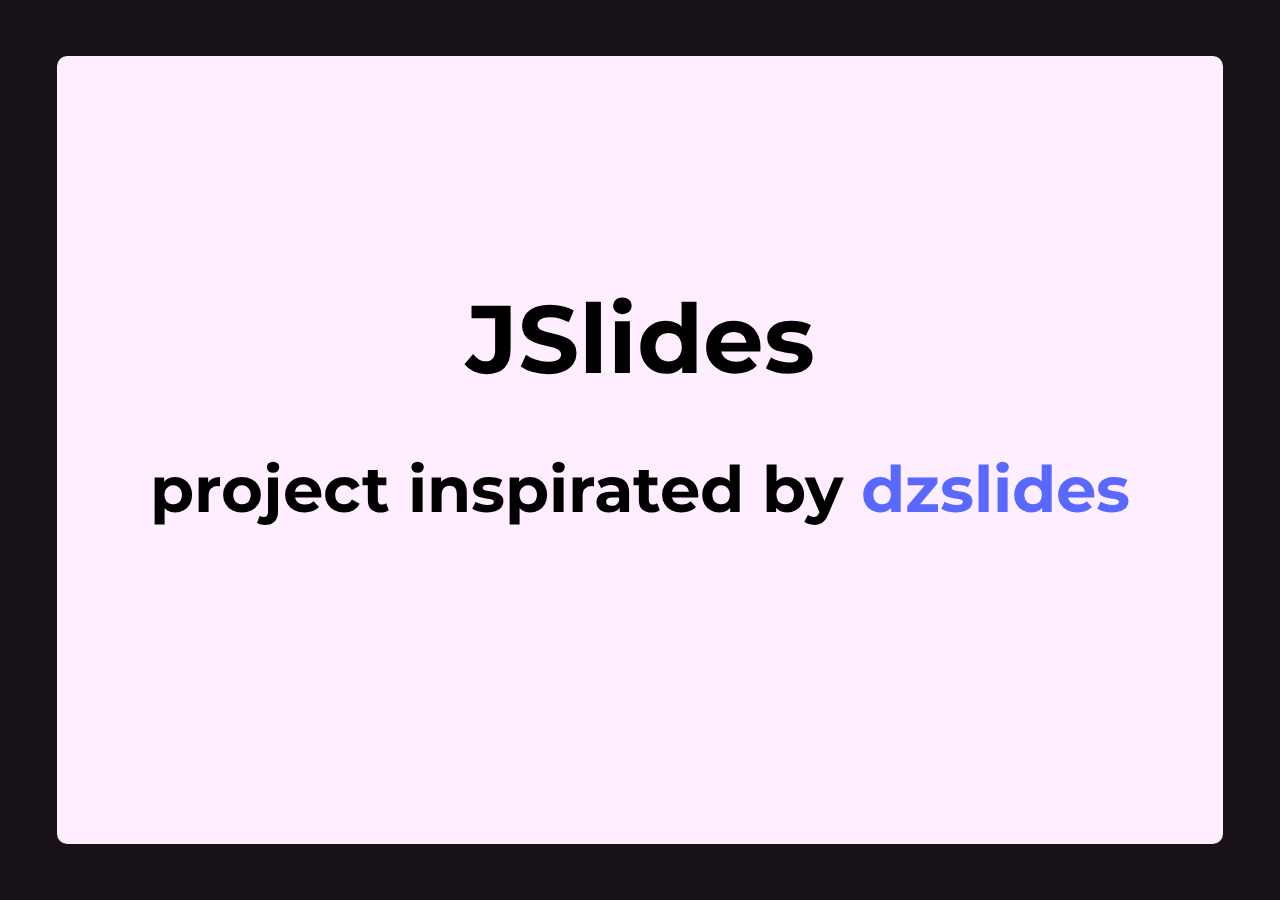
<file: index.html>
<!DOCTYPE html>
<html lang="en">
<head>
  <title>JSLIDES</title>
  <link rel="stylesheet" href="styles/general.css">
  <meta charset="UTF-8">
  <meta http-equiv="X-UA-Compatible" content="IE=edge, chrome=1">
  <meta name="viewport" content="width=device-width, initial-scale=1, maximum-scale=1, user-scalable=0">
</head>

<body class="general">
  <section id="slide-container">
    <iframe class="slide" src="./1.html" frameborder="0"></iframe>
    <iframe class="slide" src="./2.html" frameborder="0"></iframe>
    <iframe class="slide" src="./3.html" frameborder="0"></iframe>
    <iframe class="slide" src="./4.html" frameborder="0"></iframe>
    <iframe class="slide" src="./5.html" frameborder="0"></iframe>
  </section>

<script src="script/input.js"></script>
</body>
</html>
</file>
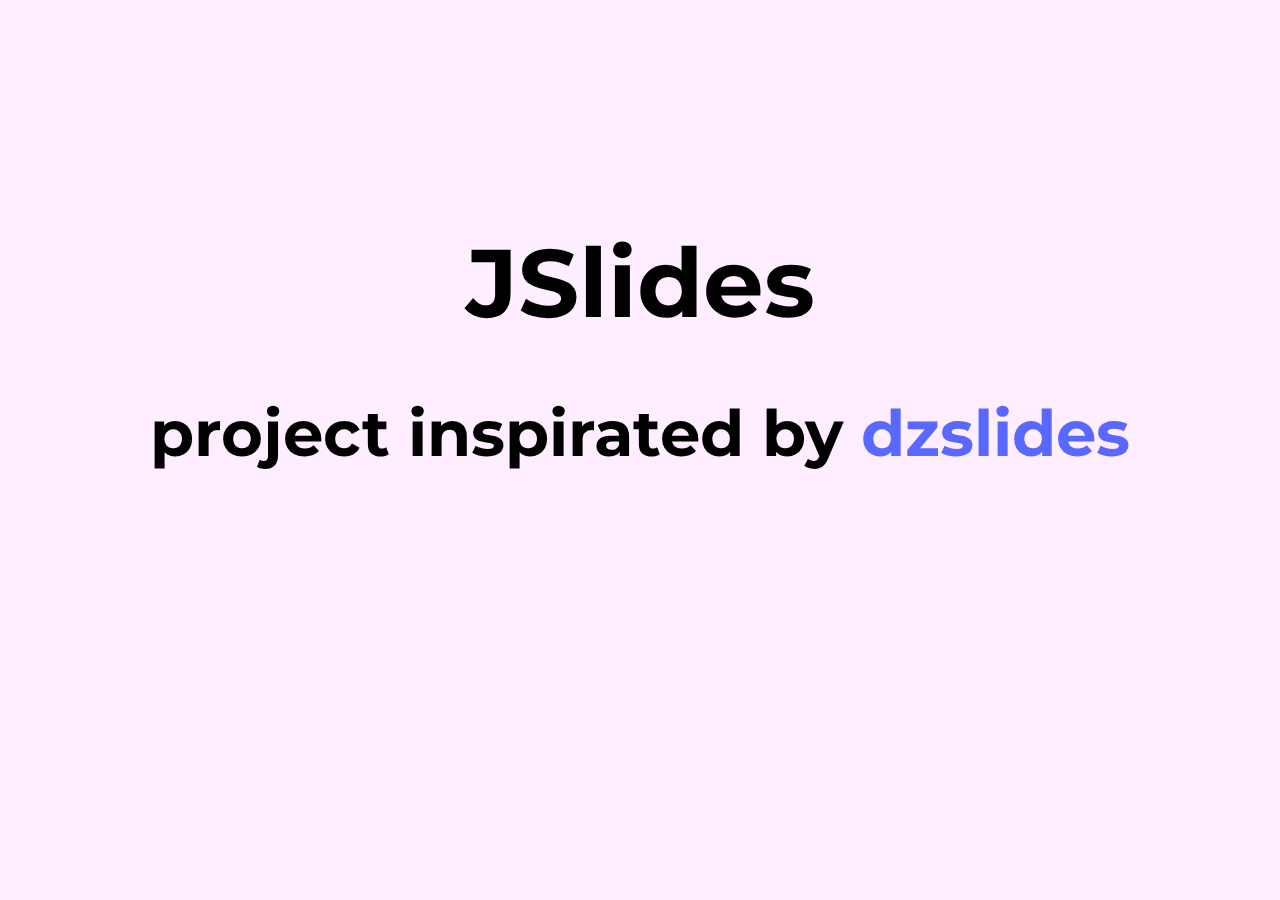
<file: 1.html>
<!DOCTYPE html>
<html lang="en">
<head>
  <link rel="stylesheet" href="styles/slides.css">
  <meta charset="UTF-8">
  <meta http-equiv="X-UA-Compatible" content="IE=edge, chrome=1">
  <meta name="viewport" content="width=device-width, initial-scale=1, maximum-scale=1, user-scalable=0">
</head>
<body>
  <h1>JSlides</h1>
  <h2>project inspirated by <a href="https://github.com/paulrouget/dzslides">dzslides</a></h2>
</body>
</html>
</file>
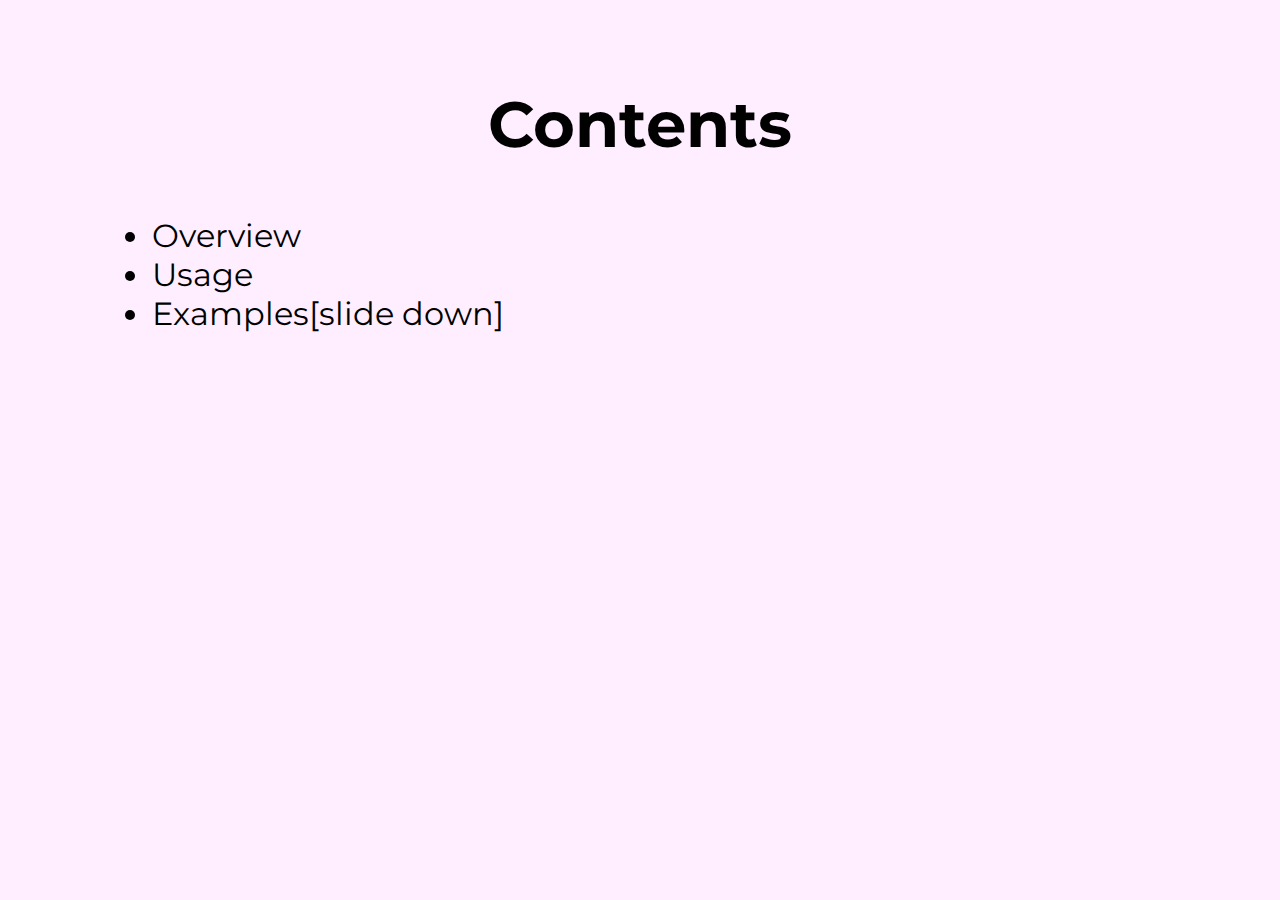
<file: 2.html>
<!DOCTYPE html>
<html lang="en">
<head>
  <link rel="stylesheet" href="styles/slides.css">
  <meta charset="UTF-8">
  <meta http-equiv="X-UA-Compatible" content="IE=edge, chrome=1">
  <meta name="viewport" content="width=device-width, initial-scale=1, maximum-scale=1, user-scalable=0">
</head>
<body>
  <h2>Contents</h2>
  <ul style="margin-left: 5rem;">
    <li>Overview</li>
    <li>Usage</li>
    <li>Examples[slide down]</li>
  </ul>
</body>
</html>
</file>
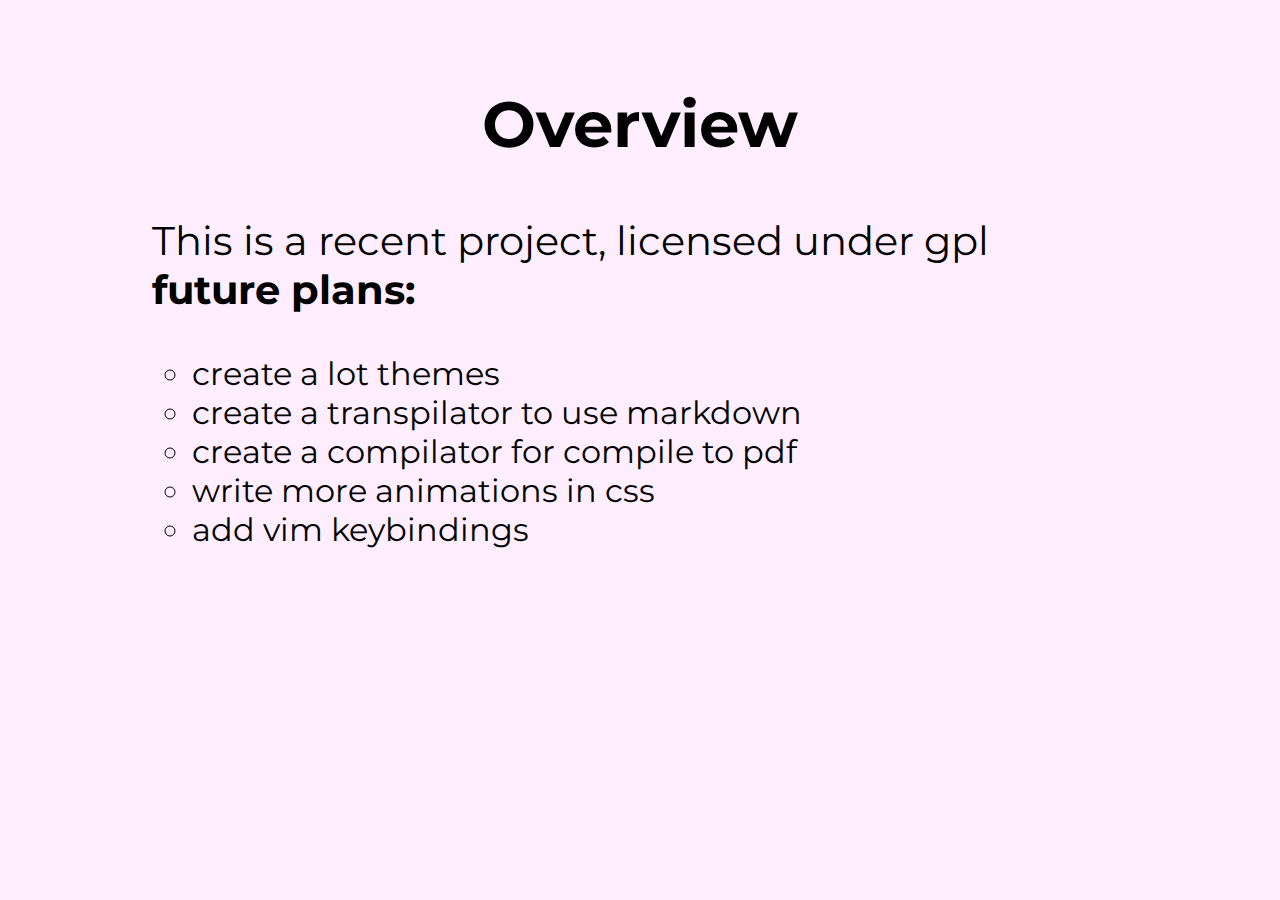
<file: 3.html>
<!DOCTYPE html>
<html lang="en">
<head>
  <link rel="stylesheet" href="styles/slides.css">
  <meta charset="UTF-8">
  <meta http-equiv="X-UA-Compatible" content="IE=edge, chrome=1">
  <meta name="viewport" content="width=device-width, initial-scale=1, maximum-scale=1, user-scalable=0">
</head>
<body>
  <h2>Overview</h2>
  <ul style="margin-left: 5rem;">
    <p>
    This is a recent project, licensed under gpl
    <br>
    <b>future plans:</b>
    <ul>
      <li>create a lot themes</li>
      <li>create a transpilator to use markdown</li>
      <li>create a compilator for compile to pdf</li>
      <li>write more animations in css</li>
      <li>add vim keybindings</li>
    </ul>
    </p>
  </ul>
  <!-- <h3>Lorem</h3> -->
  <!-- <h4>Lorem</h4> -->
  <!-- <h5>Lorem</h5> -->
  <!-- <h6>Lorem</h6> -->
  <!-- <p> Dolor reiciendis </p> -->
  <!-- <p>Dolor quis asperiores quis consequuntur obcaecati? Voluptas a recusandae eveniet magni cupiditate. Exercitationem vitae amet molestias sed culpa Doloribus architecto dicta provident quaerat obcaecati Nihil consectetur maxime est quae aspernatur</p> -->
  <!-- <blockquote>Dolor debitis tempore quidem necessitatibus rem, autem recusandae Voluptas saepe esse magnam unde dolor rem? Sit maiores odio incidunt nisi!</blockquote> -->
  <!-- <code>print(lorem)</code> -->
  <!-- <ul> -->
  <!--   <li>a</li> -->
  <!--   <li>a</li> -->
  <!--   <li>a</li> -->
  <!--   <li>a</li> -->
  <!--   <li>a</li> -->
  <!-- </ul> -->
  <!-- <p> -->
  <!-- <a href="https://www.duckduckgo.com">lorem</a> -->
  <!-- <a href="https://wii.com">lorem</a> -->
  <!-- </p> -->
  <!-- <p>Dolor quis asperiores quis consequuntur obcaecati? Voluptas a recusandae eveniet magni cupiditate. Exercitationem vitae amet molestias sed culpa Doloribus architecto dicta provident quaerat obcaecati Nihil consectetur maxime est quae aspernatur</p> -->
</body>
</html>
</file>
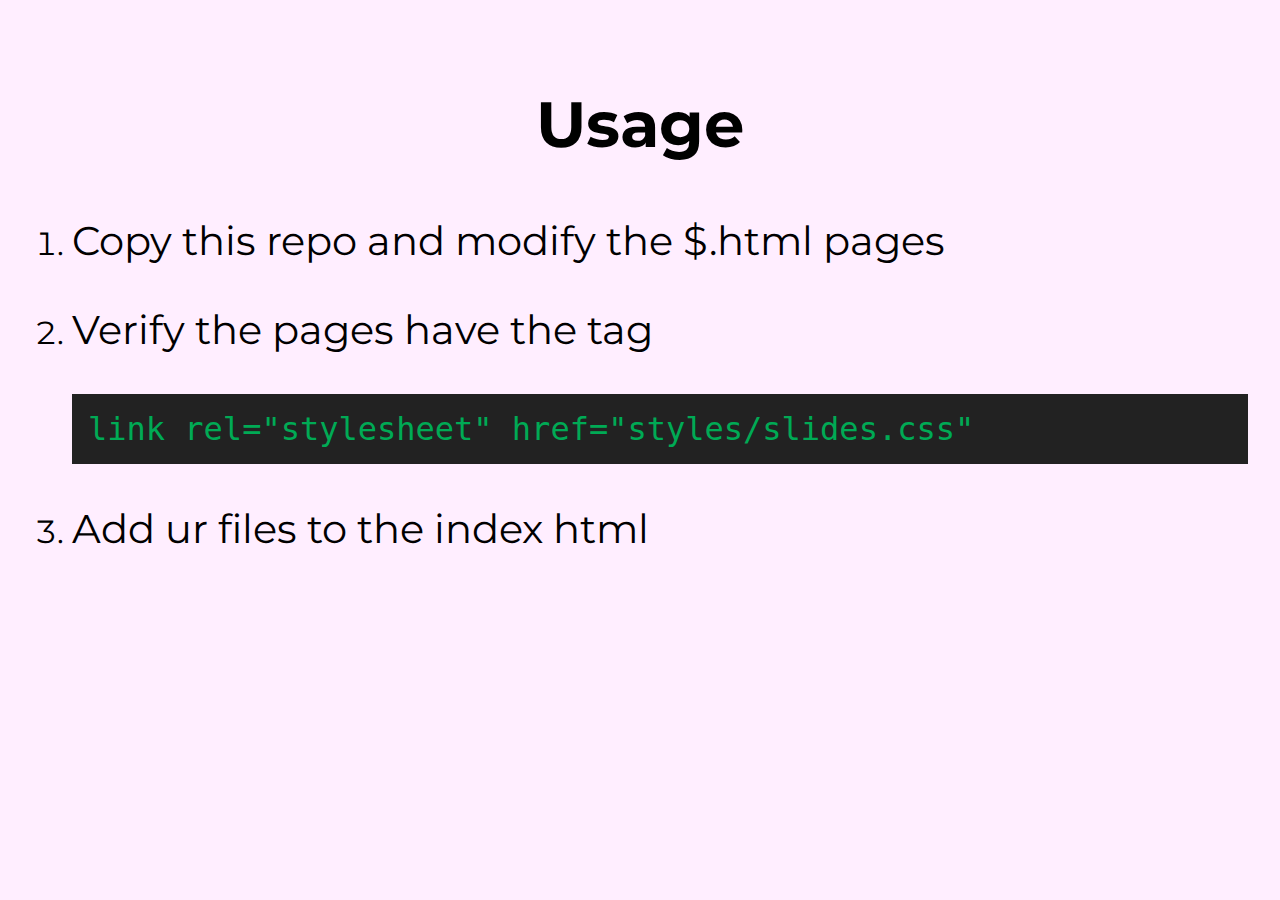
<file: 4.html>
<!DOCTYPE html>
<html lang="en">
<head>
  <link rel="stylesheet" href="styles/slides.css">
  <meta charset="UTF-8">
  <meta http-equiv="X-UA-Compatible" content="IE=edge, chrome=1">
  <meta name="viewport" content="width=device-width, initial-scale=1, maximum-scale=1, user-scalable=0">
</head>
<body>
  <h2>Usage</h2>
  <ol>
    <li><p>Copy this repo and modify the $.html pages</p></li>
    <li><p>Verify the pages have the tag</p></li>
    <code>link rel="stylesheet" href="styles/slides.css"</code>
    <li><p>Add ur files to the index html</p></li>
  </ol>
</body>
</html>
</file>
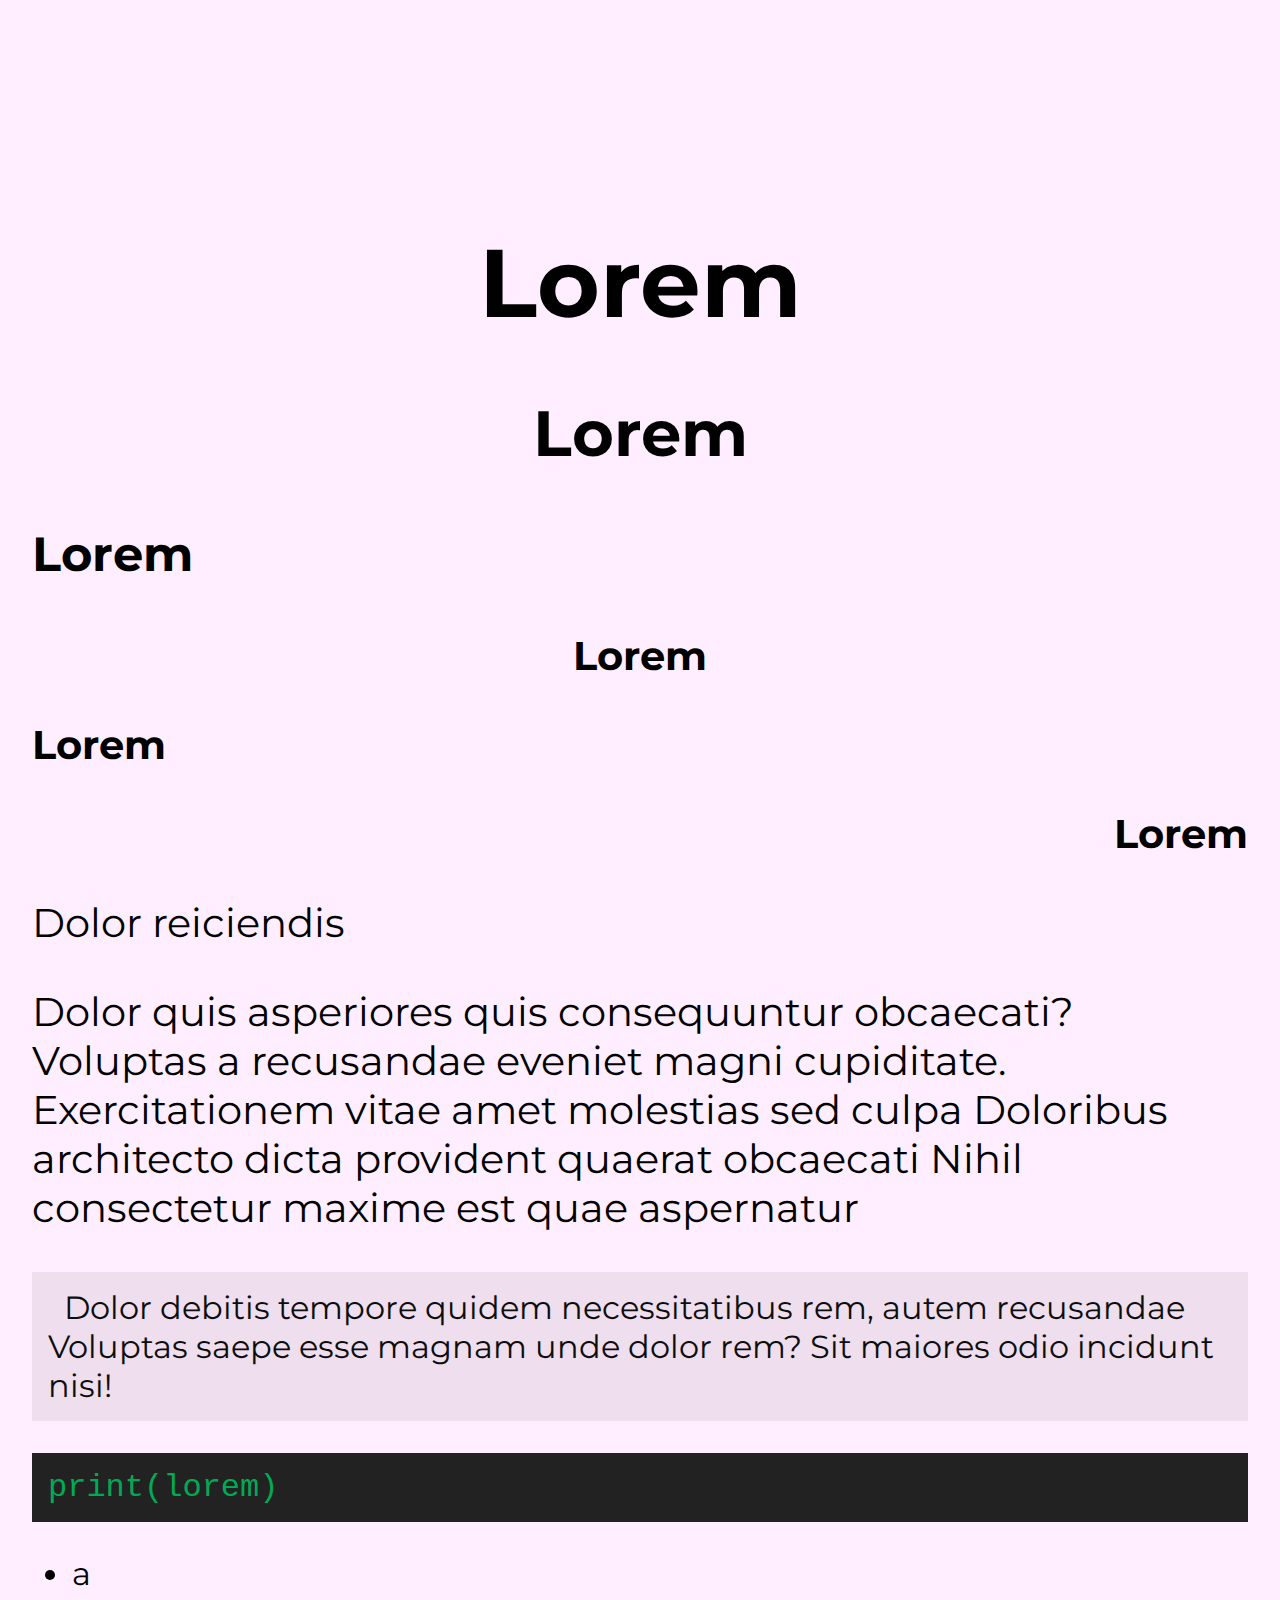
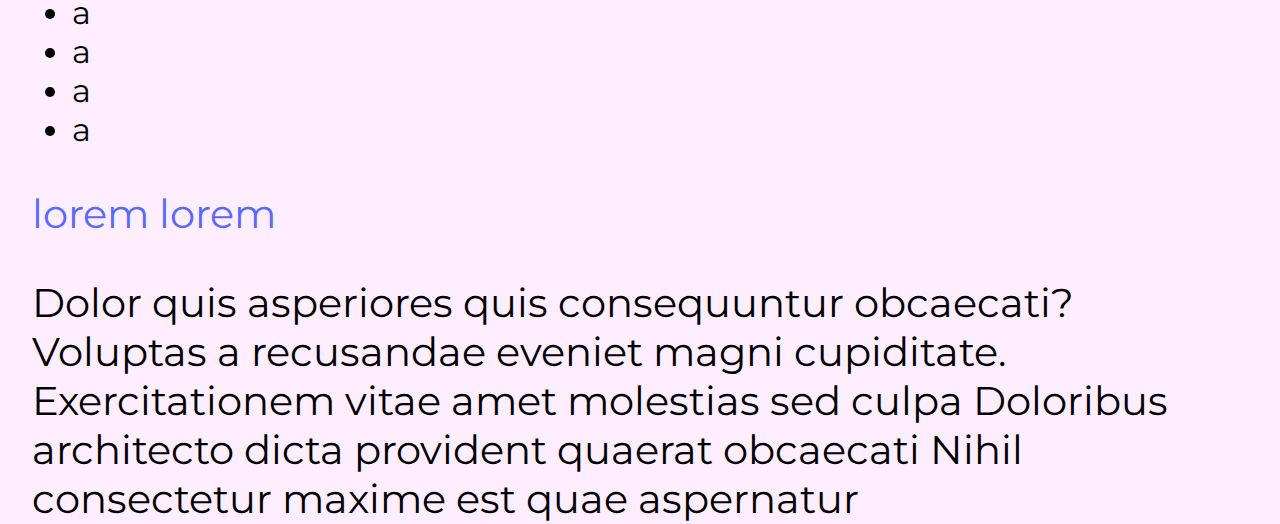
<file: 5.html>
<!DOCTYPE html>
<html lang="en">
<head>
  <link rel="stylesheet" href="styles/slides.css">
  <meta charset="UTF-8">
  <meta http-equiv="X-UA-Compatible" content="IE=edge, chrome=1">
  <meta name="viewport" content="width=device-width, initial-scale=1, maximum-scale=1, user-scalable=0">
</head>
<body>
  <h1>Lorem</h1>
  <h2>Lorem</h2>
  <h3>Lorem</h3>
  <h4>Lorem</h4>
  <h5>Lorem</h5>
  <h6>Lorem</h6>
  <p> Dolor reiciendis </p>
  <p>Dolor quis asperiores quis consequuntur obcaecati? Voluptas a recusandae eveniet magni cupiditate. Exercitationem vitae amet molestias sed culpa Doloribus architecto dicta provident quaerat obcaecati Nihil consectetur maxime est quae aspernatur</p>
  <blockquote>Dolor debitis tempore quidem necessitatibus rem, autem recusandae Voluptas saepe esse magnam unde dolor rem? Sit maiores odio incidunt nisi!</blockquote>
  <code>print(lorem)</code>
  <ul>
    <li>a</li>
    <li>a</li>
    <li>a</li>
    <li>a</li>
    <li>a</li>
  </ul>
  <p>
  <a href="https://www.duckduckgo.com">lorem</a>
  <a href="https://wii.com">lorem</a>
  </p>
  <p>Dolor quis asperiores quis consequuntur obcaecati? Voluptas a recusandae eveniet magni cupiditate. Exercitationem vitae amet molestias sed culpa Doloribus architecto dicta provident quaerat obcaecati Nihil consectetur maxime est quae aspernatur</p>
</body>
</html>
</file>
<file: styles/general.css>
@import url(main.css);

body{
  box-sizing: border-box;
  margin: 0;
  padding : var(--body-padding);
  background : var(--body-background);

  display: flex;
  width: 100vw;
  height: 100vh;
  align-items: center;
  justify-content: center;
}
#slide-container{
  width: 100%;
  max-width: 135vh;
  height: 100%;
  display: flex;
  flex-direction: column;
  flex-wrap: wrap;
  overflow: hidden;
  border: var(--slide-container-border);
  border-radius: var(--slide-container-corner);
}
iframe{
  width: 100%;
  height: 100%;
}
/* .slide{ */
/*   display: none; */
/* } */
</file>
<file: styles/slides.css>
@import url(main.css);

::-webkit-scrollbar{
	width: 0;
}
::selection {
  background: #555;
  color: #efefef;
}
body{
  box-sizing: border-box;
  margin: 0;
  width: 100vw;
  height: 100vh;
  background: var(--slide-background);
  color: var(--slide-font-color);
  font-family: var(--slide-font-family);
  padding: var(--slide-padding);
}

h1{
  color: var(--h1-color);
  font-size: var(--h1-size);
  text-align: var(--h1-align);
  margin: var(--h1-margin);
}
h2{
  color: var(--h2-color);
  font-size: var(--h2-size);
  text-align: var(--h2-align);
}
h3{
  color: var(--h3-color);
  font-size: var(--h3-size);
  text-align: var(--h3-align);
  margin: 1em 0 1em 0;
}
h4{
  color: var(--h4-color);
  font-size: var(--h4-size);
  text-align: var(--h4-align);
  margin: 1em 0 1em 0;
}
h5{
  color: var(--h5-color);
  font-size: var(--h5-size);
  text-align: var(--h5-align);
  margin: 1em 0 1em 0;
}
h6{
  color: var(--h6-color);
  font-size: var(--h6-size);
  text-align: var(--h6-align);
  margin: 1em 0 1em 0;
}
p{
  color: var(--p-color);
  font-size: var(--p-size);
  text-align: var(--p-align);
}
blockquote{
  background: var(--quote-background);
  color: var(--quote-color);
  font-size: var(--quote-size);
  padding: var(--quote-padding);
  text-indent: var(--quote-indent);
  margin: 1em 0 1em 0;
}
code{
  display: block;
  background: var(--code-background);
  color: var(--code-color);
  font-size: var(--code-size);
  padding: var(--code-padding);
  text-indent: var(--code-indent);
  margin: 1em 0 1em 0;
}
li{
  color: var(--list-color);
  font-size: var(--list-size);
}
a{
  color: var(--a-color);
  background: none;
  /* font-size: var(--a-size); */
  text-decoration: var(--a-decoration);
}
a:visited{
  color: var(--a-visited);
}
a:hover{
  color: var(--a-hover);
}
a:active{
  color: var(--a-active);
}
</file>
